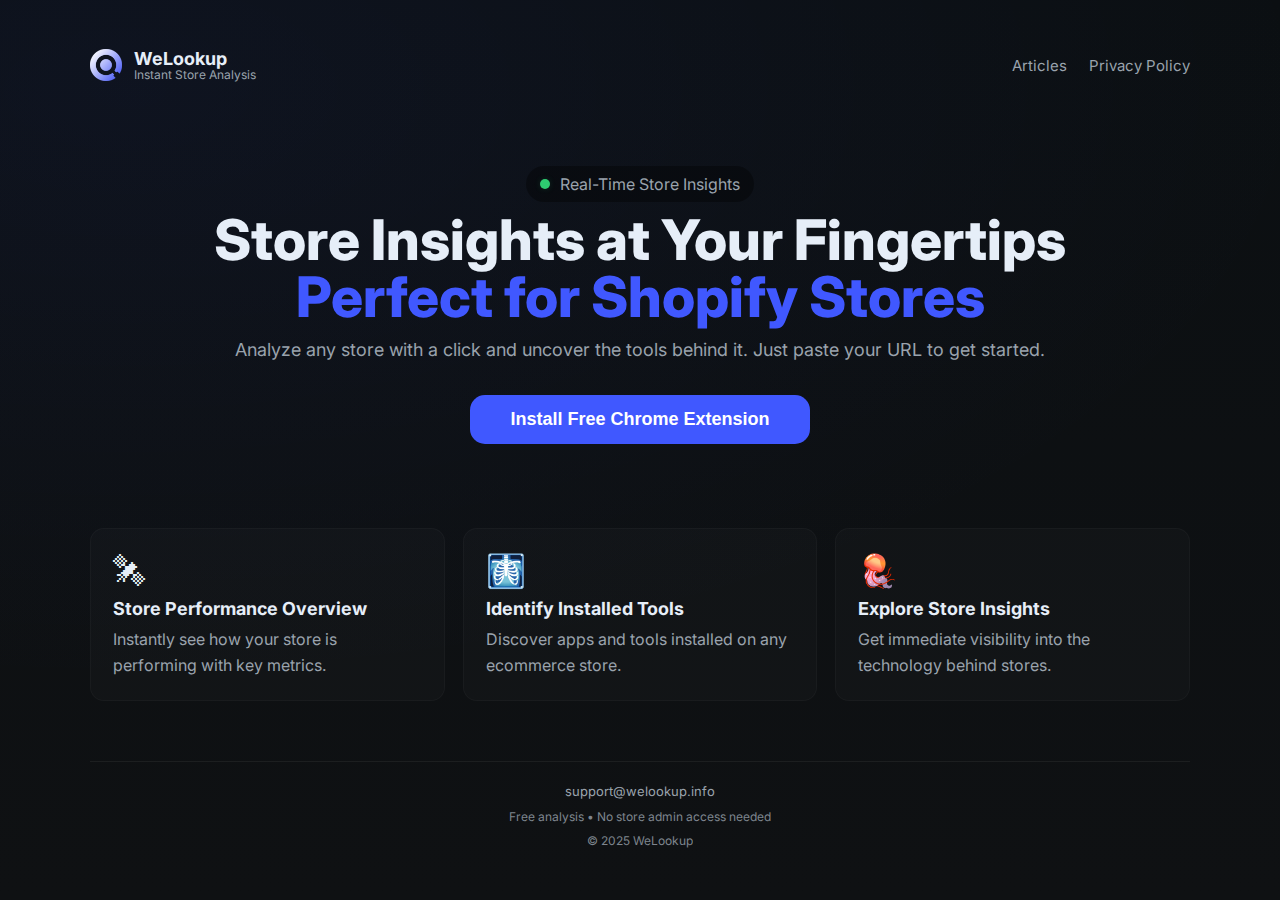
<file: index.html>
<!doctype html>
<html lang="en">
<head>
  <meta charset="utf-8" />
  <meta name="viewport" content="width=device-width, initial-scale=1" />
  <title>WeLookup — Home Page</title>

  <link rel="stylesheet" href="/styles.css">
  <link rel="preconnect" href="https://fonts.gstatic.com" crossorigin>
  <link href="https://fonts.googleapis.com/css2?family=Inter:wght@300;400;600;700;800;900&display=swap" rel="stylesheet">

  <style>
    body {
      background:
        radial-gradient(1200px 600px at 10% 10%, rgba(64,88,255,0.06), transparent),
        linear-gradient(180deg, var(--bg1), var(--bg2));
    }

    .hero {
      display: grid;
      grid-template-columns: 1fr;
      gap: 22px;
      padding: 48px 16px;
      justify-items: center;
      text-align: center;
    }

    .status {
      display: inline-flex;
      align-items: center;
      gap: 10px;
      background: rgba(0,0,0,0.35);
      padding: 8px 14px;
      border-radius: 999px;
      color: var(--muted);
    }

    .status .dot {
      width: 10px;
      height: 10px;
      border-radius: 50%;
      background: #2ecc71;
      box-shadow: 0 0 6px rgba(46,204,113,0.16);
    }

    h1 {
      font-size: 56px;
      line-height: 1.02;
      margin: 10px 0;
      font-weight: 800;
    }

    h1 .accent {
      display: block;
      color: var(--accent);
      font-weight: 800;
    }

    p.lead {
      color: var(--muted);
      font-size: 18px;
      max-width: 880px;
      margin: 0 auto;
    }

    .install-btn {
      background-color: rgb(64, 88, 255);
      color: white;
      border-radius: 15px;
      padding: 14px 40px;
      font-size: 18px;
      font-weight: 600;
      border: none;
      cursor: pointer;
      display: inline-flex;
      align-items: center;
      gap: 12px;
      transition: background-color 0.3s;
      margin-top: 30px;
    }

    .install-btn:hover {
      background-color: rgb(50, 70, 200);
    }

    .features {
      display: grid;
      grid-template-columns: repeat(3, 1fr);
      gap: 18px;
      margin-top: 36px;
    }

    .card {
      background: rgba(255,255,255,0.02);
      border-radius: 14px;
      padding: 22px;
      border: 1px solid rgba(255,255,255,0.03);
      min-height: 140px;
    }

    .card h3 {
      margin: 8px 0;
      font-size: 18px;
    }

    .card p {
      color: var(--muted);
      margin: 0;
    }

    @media (max-width: 900px) {
      h1 { font-size: 42px; }
      .features { grid-template-columns: 1fr; }
    }
  </style>
</head>

<body>
  <div class="container">

    <!-- Header -->
    <header>
      <div class="brand"
           onclick="location.href='/'"
           style="cursor:pointer; display:flex; align-items:center; gap:12px;">

        <img
          src="welookuplogo.png"
          alt="WeLookup Logo"
          style="width:32px; height:auto;"
        />

        <div>
          <div class="brand-title">WeLookup</div>
          <div class="brand-sub">Instant Store Analysis</div>
        </div>
      </div>

      <nav class="nav">
        <a href="#">Articles</a>
        <a href="/privacy-policy.html">Privacy Policy</a>
      </nav>
    </header>

    <!-- Hero -->
    <main class="hero">
      <div>
        <div class="status">
          <span class="dot"></span>
          <span>Real-Time Store Insights</span>
        </div>

        <h1>
          Store Insights at Your Fingertips
          <span class="accent">Perfect for Shopify Stores</span>
        </h1>

        <p class="lead">
          Analyze any store with a click and uncover the tools behind it.
          Just paste your URL to get started.
        </p>

        <button class="install-btn"
          onclick="window.open(
            'https://chromewebstore.google.com/detail/welookup/beocpennmliolhmgdiiacnkdpdpbcpmk?hl=en-US&utm_source=website',
            '_blank'
          )">
          Install Free Chrome Extension
        </button>
      </div>
    </main>

    <!-- Features -->
    <div class="features">
      <div class="card">
        <div style="font-size:32px">🛰</div>
        <h3>Store Performance Overview</h3>
        <p>Instantly see how your store is performing with key metrics.</p>
      </div>

      <div class="card">
        <div style="font-size:32px">🩻</div>
        <h3>Identify Installed Tools</h3>
        <p>Discover apps and tools installed on any ecommerce store.</p>
      </div>

      <div class="card">
        <div style="font-size:32px">🪼</div>
        <h3>Explore Store Insights</h3>
        <p>Get immediate visibility into the technology behind stores.</p>
      </div>
    </div>

    <!-- Footer -->
    <footer>
      <div>
        <a class="email" href="mailto:support@welookup.info">support@welookup.info</a>
      </div>
      <div class="small-note">Free analysis • No store admin access needed</div>
      <div class="small-note">© 2025 WeLookup</div>
    </footer>

  </div>
</body>
</html>
</file>
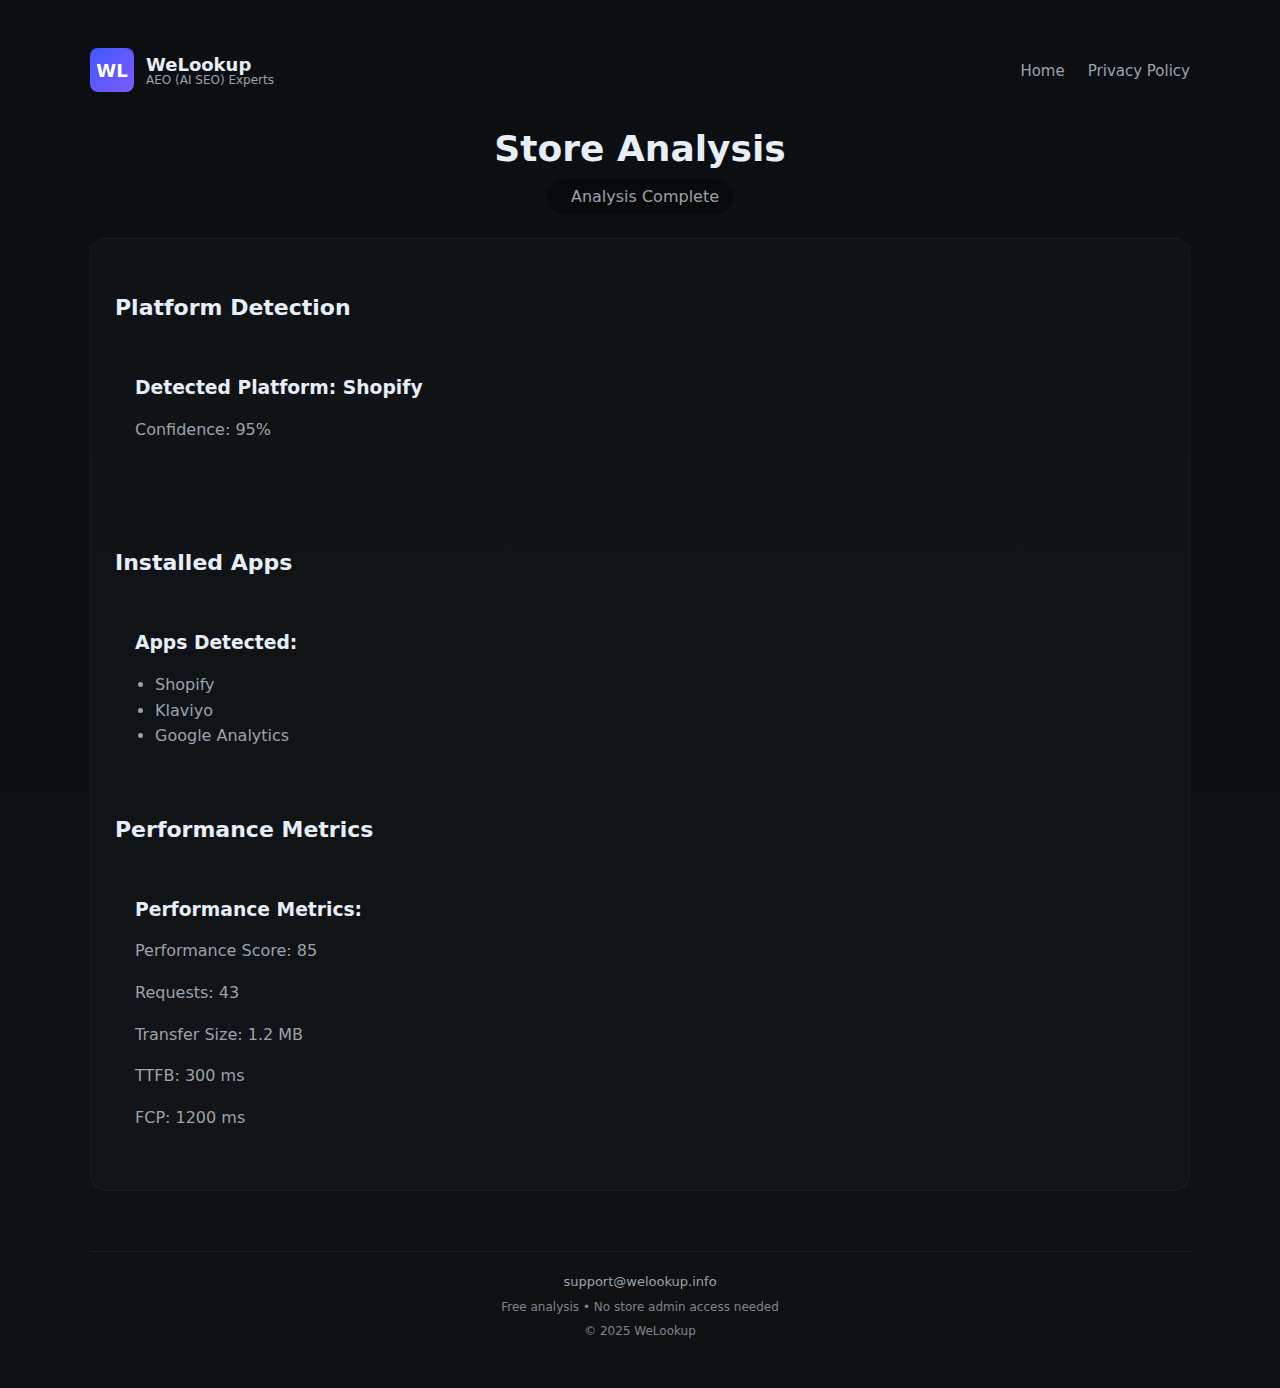
<file: analysis.html>
<!doctype html>
<html lang="en">
<head>
  <meta charset="utf-8" />
  <meta name="viewport" content="width=device-width, initial-scale=1" />
  <title>WeLookup — Store Analysis</title>

  <link rel="stylesheet" href="/styles.css">
  <style>
    /* Specific styling for the analysis page */
    .analysis-header {
      margin-top: 20px;
      text-align: center;
    }

    .analysis-header h1 {
      font-size: 36px;
      margin: 10px 0;
    }

    .analysis-header .status {
      display: inline-flex;
      align-items: center;
      gap: 10px;
      background: rgba(0,0,0,0.35);
      padding: 8px 14px;
      border-radius: 999px;
      color: var(--muted);
    }

    .section .card {
      min-height: 180px;
      padding: 20px;
    }
  </style>
</head>
<body>
  <div class="container">
    <!-- Header -->
    <header>
      <div class="brand" onclick="location.href='/'" style="cursor:pointer">
        <div class="logo">WL</div>
        <div>
          <div class="brand-title">WeLookup</div>
          <div class="brand-sub">AEO (AI SEO) Experts</div>
        </div>
      </div>
      <nav class="nav">
        <a href="/">Home</a>
        <a href="/privacy-policy.html">Privacy Policy</a>
      </nav>
    </header>

    <!-- Analysis Header -->
    <div class="analysis-header">
      <h1>Store Analysis</h1>
      <div class="status">
        <span class="dot"></span>
        <span>Analysis Complete</span>
      </div>
    </div>

    <!-- Results Section -->
    <div class="section">
      <h2>Platform Detection</h2>
      <div class="card">
        <h3>Detected Platform: Shopify</h3>
        <p>Confidence: 95%</p>
      </div>

      <h2>Installed Apps</h2>
      <div class="card">
        <h3>Apps Detected:</h3>
        <ul>
          <li>Shopify</li>
          <li>Klaviyo</li>
          <li>Google Analytics</li>
        </ul>
      </div>

      <h2>Performance Metrics</h2>
      <div class="card">
        <h3>Performance Metrics:</h3>
        <p>Performance Score: 85</p>
        <p>Requests: 43</p>
        <p>Transfer Size: 1.2 MB</p>
        <p>TTFB: 300 ms</p>
        <p>FCP: 1200 ms</p>
      </div>
    </div>

    <!-- Footer -->
    <footer>
      <div>
        <a class="email" href="mailto:support@welookup.info">support@welookup.info</a>
      </div>
      <div class="small-note">Free analysis • No store admin access needed</div>
      <div class="small-note">© 2025 WeLookup</div>
    </footer>
  </div>

</body>
</html>
</file>
<file: styles.css>
/* -------------------------------------------------
   DESIGN TOKENS
------------------------------------------------- */
:root {
  --bg1: #0b0f12;
  --bg2: #0f1113;
  --card: #0f1720;
  --muted: #9aa3ad;
  --text: #e6eef8;
  --accent: #4058ff;
  --radius: 16px;
  --font: 'Inter', system-ui, -apple-system, 'Segoe UI', Roboto, 'Helvetica Neue', Arial;
}

/* -------------------------------------------------
   GLOBAL RESET & BASE
------------------------------------------------- */
* {
  box-sizing: border-box;
}

body {
  margin: 0;
  background: linear-gradient(180deg, var(--bg1), var(--bg2));
  color: var(--text);
  -webkit-font-smoothing: antialiased;
  font-family: var(--font);
  min-height: 100vh;
  padding: 48px 24px;
}

.container {
  max-width: 1100px;
  margin: 0 auto;
}

/* -------------------------------------------------
   TYPOGRAPHY SYSTEM
------------------------------------------------- */
h1 {
  font-size: 36px;
  font-weight: 800;
  margin: 20px 0 14px;
}

h2 {
  font-size: 22px;
  font-weight: 700;
  margin-top: 32px;
}

p,
li {
  color: var(--muted);
  font-size: 16px;
  line-height: 1.6;
}

ul {
  padding-left: 20px;
}

.text-muted {
  color: var(--muted);
}

.text-default {
  color: var(--text);
}

.text-strong {
  color: #ffffff;
  font-weight: 600;
}

/* -------------------------------------------------
   HEADER
------------------------------------------------- */
header {
  display: flex;
  align-items: center;
  justify-content: space-between;
  margin-bottom: 36px;
}

.brand {
  display: flex;
  align-items: center;
  gap: 12px;
}

.logo {
  width: 44px;
  height: 44px;
  border-radius: 8px;
  background: linear-gradient(135deg, var(--accent), #7c5bff);
  display: flex;
  align-items: center;
  justify-content: center;
  font-weight: 800;
  font-size: 18px;
  color: #ffffff;
  cursor: pointer;
}

.brand-title {
  font-size: 18px;
  font-weight: 700;
}

.brand-sub {
  font-size: 12px;
  color: var(--muted);
  margin-top: -2px;
}

.nav a {
  color: var(--muted);
  text-decoration: none;
  margin-left: 18px;
  font-size: 15px;
  transition: 0.2s;
}

.nav a:hover {
  color: #ffffff;
}

/* -------------------------------------------------
   BREADCRUMB
------------------------------------------------- */
.breadcrumb {
  font-size: 13px;
  color: var(--muted);
  margin-bottom: 24px;
}

.breadcrumb a {
  color: var(--muted);
  text-decoration: none;
}

.breadcrumb a:hover {
  color: #ffffff;
}

/* -------------------------------------------------
   SECTION BOXES
------------------------------------------------- */
.section {
  background: rgba(255,255,255,0.02);
  padding: 24px;
  border-radius: var(--radius);
  border: 1px solid rgba(255,255,255,0.04);
  margin-top: 24px;
}

/* -------------------------------------------------
   FOOTER
------------------------------------------------- */
footer {
  margin-top: 60px;
  padding-top: 20px;
  border-top: 1px solid rgba(255,255,255,0.06);
  text-align: center;
  color: var(--muted);
  font-size: 13px;
  line-height: 1.5;
}

footer .email {
  color: var(--muted);
  text-decoration: none;
}

footer .email:hover {
  color: #ffffff;
}

footer .small-note {
  margin-top: 6px;
  font-size: 12px;
  opacity: 0.8;
}
</file>
